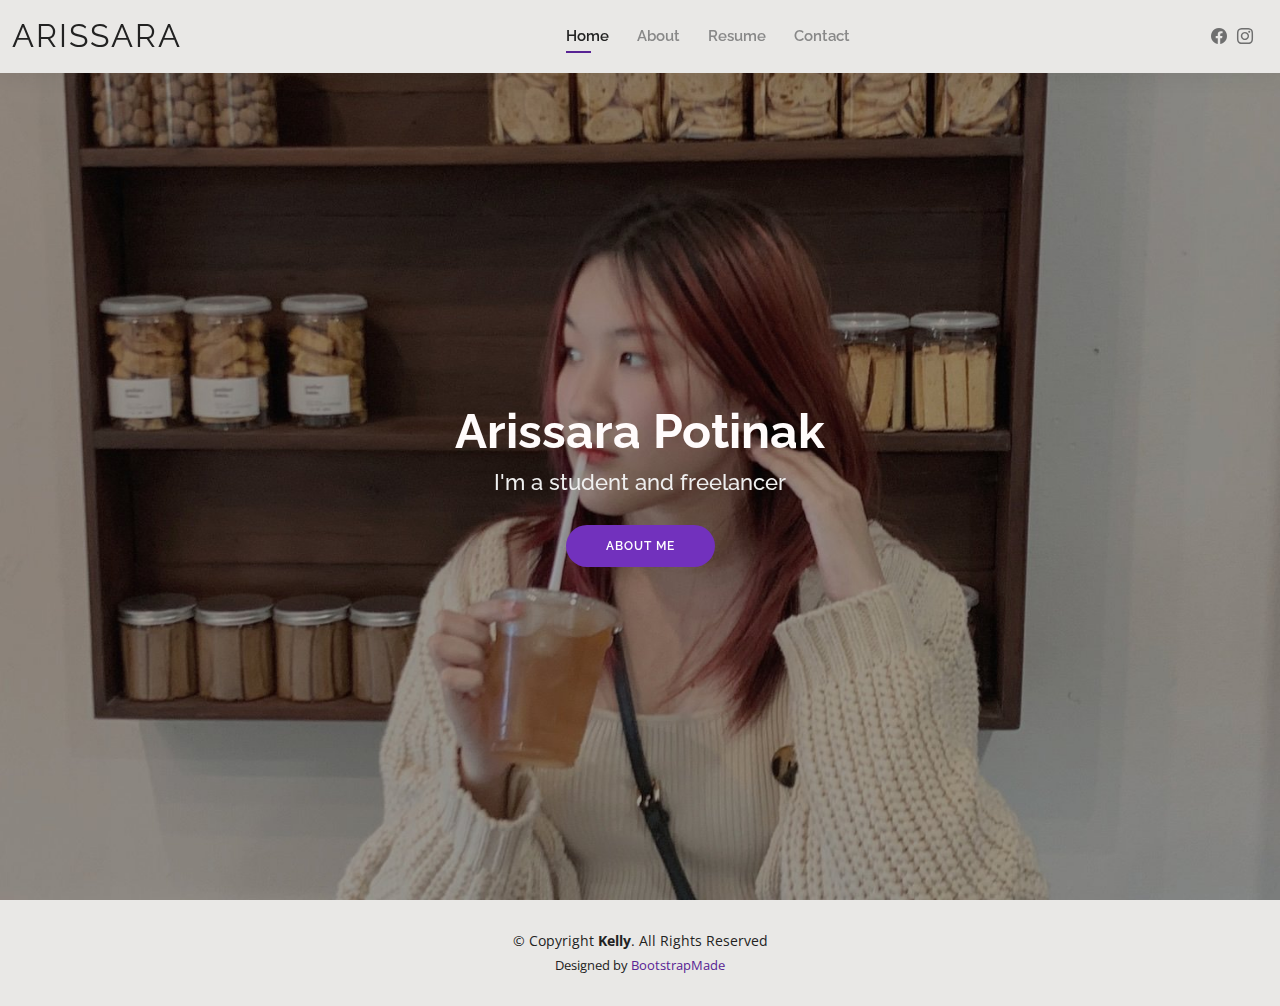
<file: index.html>
<!DOCTYPE html>
<html lang="en">
  <head>
    <meta http-equiv="content-type" content="text/html; charset=utf-8">
    <meta content="width=device-width, initial-scale=1.0" name="viewport">
    <title>Arissara Potinak Resume</title>
    <meta name="description" content="ประวัติส่วนตัวและเรซูเม่ของอริสรา โพธินาค(Arissara Potinak's resume and profile)">
  	<meta name="keywords" content=" Arissara Potinak, อริสรา โพธินาค, Resume, Profile">
    <!-- Favicons -->
    <link href="assets/img/favicon.png" rel="icon">
    <link href="assets/img/apple-touch-icon.png" rel="apple-touch-icon">
    <!-- Google Fonts -->
    <link href="https://fonts.googleapis.com/css?family=Open+Sans:300,300i,400,400i,600,600i,700,700i%7CRaleway:300,300i,400,400i,500,500i,600,600i,700,700i%7CPoppins:300,300i,400,400i,500,500i,600,600i,700,700i"

      rel="stylesheet">
    <!-- Vendor CSS Files -->
    <link href="assets/vendor/aos/aos.css" rel="stylesheet">
    <link href="assets/vendor/bootstrap/css/bootstrap.min.css" rel="stylesheet">
    <link href="assets/vendor/bootstrap-icons/bootstrap-icons.css" rel="stylesheet">
    <link href="assets/vendor/boxicons/css/boxicons.min.css" rel="stylesheet">
    <link href="assets/vendor/glightbox/css/glightbox.min.css" rel="stylesheet">
    <link href="assets/vendor/swiper/swiper-bundle.min.css" rel="stylesheet">
    <!-- Template Main CSS File -->
    <link href="assets/css/style.css" rel="stylesheet">
    <!-- =======================================================
  * Template Name: Kelly - v4.9.1  * Template URL: https://bootstrapmade.com/kelly-free-bootstrap-cv-resume-html-template/  * Author: BootstrapMade.com  * License: https://bootstrapmade.com/license/  ======================================================== -->
  </head>
  <body> <!-- ======= Header ======= -->
    <header id="header" class="fixed-top">
      <div class="container-fluid d-flex justify-content-between align-items-center">
        <h1 class="logo me-auto me-lg-0"><a href="index.html">Arissara</a></h1>
        <!-- Uncomment below if you prefer to use an image logo -->
        <!-- <a href="index.html" class="logo"><img src="assets/img/logo.png" alt="" class="img-fluid"></a>-->
        <nav id="navbar" class="navbar order-last order-lg-0">
          <ul>
            <li><a class="active" href="index.html">Home</a></li>
            <li><a href="about.html">About</a></li>
            <li><a href="resume.html">Resume</a></li>
            <li><a href="contact.html">Contact</a></li>
          </ul>
          <i class="bi bi-list mobile-nav-toggle"></i> </nav>
        <!-- .navbar -->
        <div class="header-social-links"> <a href="https://web.facebook.com/arisssj#"

            class="facebook"><i class="bi bi-facebook"></i></a> <a href="https://www.instagram.com/jxwyuu/"

            class="instagram"><i class="bi bi-instagram"></i></a> </div>
      </div>
    </header>
    <!-- End Header -->
    <!-- ======= Hero Section ======= -->
    <section id="hero" class="d-flex align-items-center">
      <div class="container d-flex flex-column align-items-center" data-aos="zoom-in"

        data-aos-delay="100">
        <h1>Arissara Potinak</h1>
        <h2>I'm a student and freelancer</h2>
        <a href="about.html" class="btn-about">About Me</a> </div>
    </section>
    <!-- End Hero -->
    <!-- ======= Footer ======= -->
    <footer id="footer">
      <div class="container">
        <div class="copyright"> © Copyright <strong><span>Kelly</span></strong>.
          All Rights Reserved </div>
        <div class="credits">
          <!-- All the links in the footer should remain intact. -->
          <!-- You can delete the links only if you purchased the pro version. -->
          <!-- Licensing information: https://bootstrapmade.com/license/ -->
          <!-- Purchase the pro version with working PHP/AJAX contact form: https://bootstrapmade.com/kelly-free-bootstrap-cv-resume-html-template/ -->
          Designed by <a href="https://bootstrapmade.com/">BootstrapMade</a> </div>
      </div>
    </footer>
    <!-- End  Footer -->
    <div id="preloader"></div>
    <!-- Vendor JS Files -->
    <script src="assets/vendor/purecounter/purecounter_vanilla.js"></script>
    <script src="assets/vendor/aos/aos.js"></script>
    <script src="assets/vendor/bootstrap/js/bootstrap.bundle.min.js"></script>
    <script src="assets/vendor/glightbox/js/glightbox.min.js"></script>
    <script src="assets/vendor/isotope-layout/isotope.pkgd.min.js"></script>
    <script src="assets/vendor/swiper/swiper-bundle.min.js"></script>
    <script src="assets/vendor/waypoints/noframework.waypoints.js"></script>
    <script src="assets/vendor/php-email-form/validate.js"></script>
    <!-- Template Main JS File -->
    <script src="assets/js/main.js"></script>
  </body>
</html>
</file>
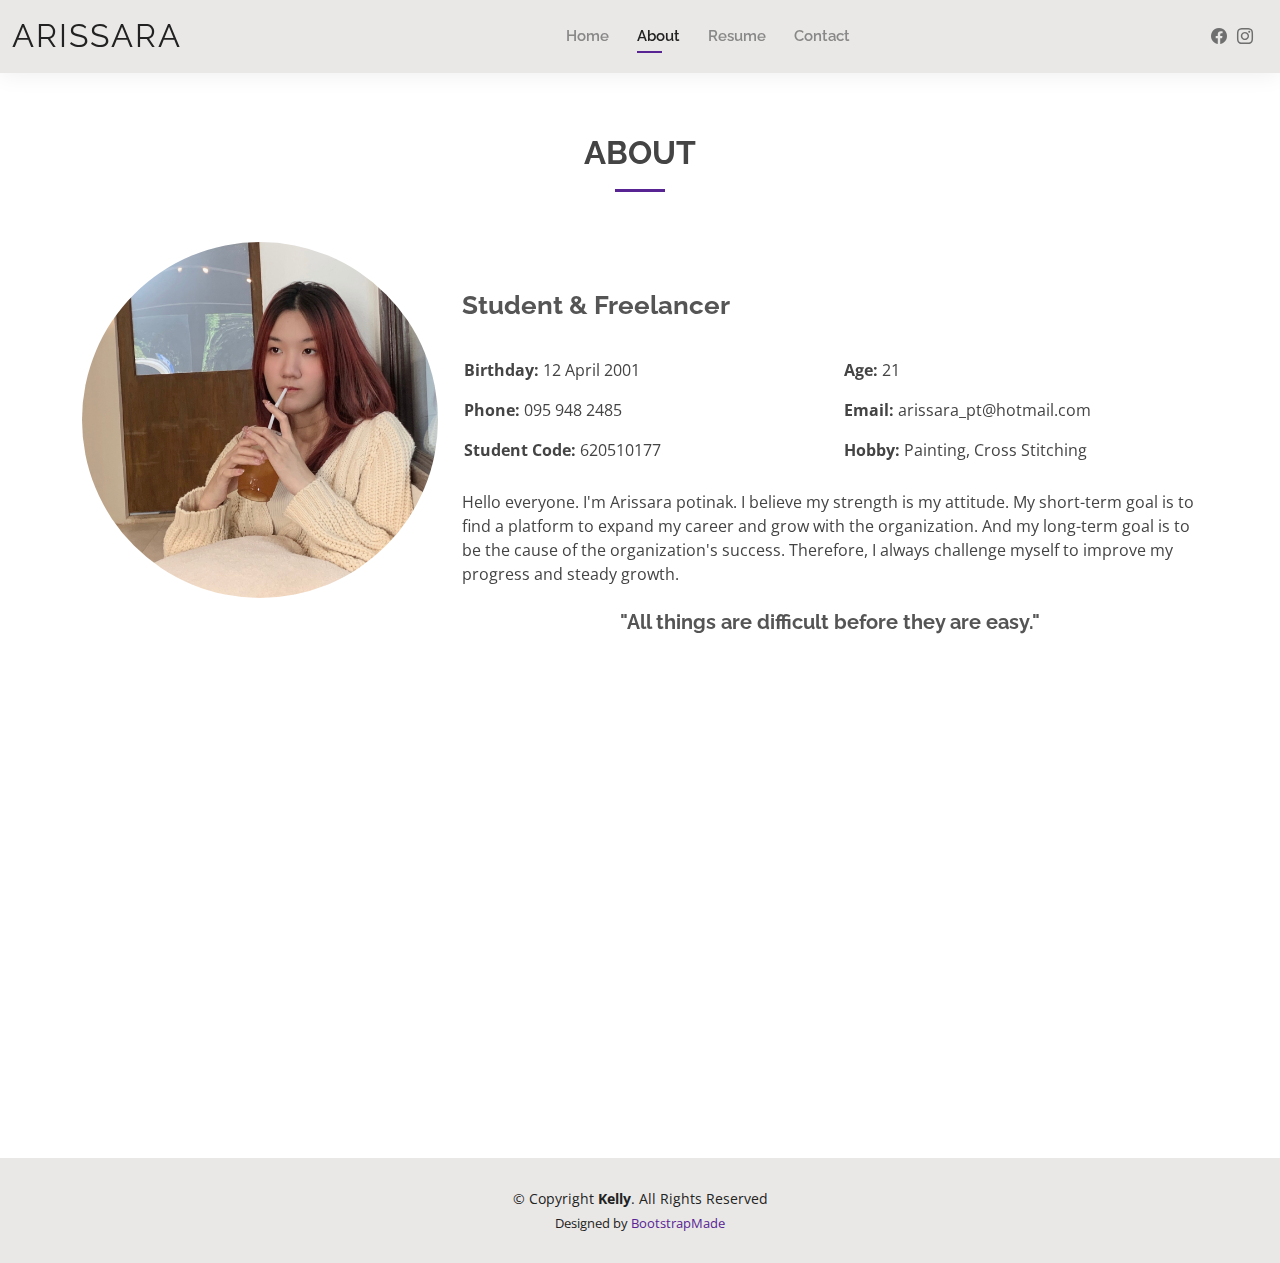
<file: about.html>
<!DOCTYPE html>
<html lang="en">
  <head>
    <meta http-equiv="content-type" content="text/html; charset=utf-8">
    <meta content="width=device-width, initial-scale=1.0" name="viewport">
    <title>About - Arissara Potinak Resume</title>
    <meta name="description" content="ประวัติส่วนตัวและเรซูเม่ของอริสรา โพธินาค(Arissara Potinak's resume and profile)">
  	<meta name="keywords" content=" Arissara Potinak, อริสรา โพธินาค, Resume, Profile">
    <!-- Favicons -->
    <link href="assets/img/favicon.png" rel="icon">
    <link href="assets/img/apple-touch-icon.png" rel="apple-touch-icon">
    <!-- Google Fonts -->
    <link href="https://fonts.googleapis.com/css?family=Open+Sans:300,300i,400,400i,600,600i,700,700i%7CRaleway:300,300i,400,400i,500,500i,600,600i,700,700i%7CPoppins:300,300i,400,400i,500,500i,600,600i,700,700i"

      rel="stylesheet">
    <!-- Vendor CSS Files -->
    <link href="assets/vendor/aos/aos.css" rel="stylesheet">
    <link href="assets/vendor/bootstrap/css/bootstrap.min.css" rel="stylesheet">
    <link href="assets/vendor/bootstrap-icons/bootstrap-icons.css" rel="stylesheet">
    <link href="assets/vendor/boxicons/css/boxicons.min.css" rel="stylesheet">
    <link href="assets/vendor/glightbox/css/glightbox.min.css" rel="stylesheet">
    <link href="assets/vendor/swiper/swiper-bundle.min.css" rel="stylesheet">
    <!-- Template Main CSS File -->
    <link href="assets/css/style.css" rel="stylesheet">
    <!-- =======================================================
  * Template Name: Kelly - v4.9.1  * Template URL: https://bootstrapmade.com/kelly-free-bootstrap-cv-resume-html-template/  * Author: BootstrapMade.com  * License: https://bootstrapmade.com/license/  ======================================================== -->
  </head>
  <body> <!-- ======= Header ======= -->
    <header id="header" class="fixed-top">
      <div class="container-fluid d-flex justify-content-between align-items-center">
        <h1 class="logo me-auto me-lg-0"><a href="index.html">Arissara</a></h1>
        <!-- Uncomment below if you prefer to use an image logo -->
        <!-- <a href="index.html" class="logo"><img src="assets/img/logo.png" alt="" class="img-fluid"></a>-->
        <nav id="navbar" class="navbar order-last order-lg-0">
          <ul>
            <li><a href="index.html">Home</a></li>
            <li><a class="active" href="about.html">About</a></li>
            <li><a href="resume.html">Resume</a></li>
            <li><a href="contact.html">Contact</a></li>
          </ul>
          <i class="bi bi-list mobile-nav-toggle"></i> </nav>
        <!-- .navbar -->
        <div class="header-social-links"> <a href="https://web.facebook.com/arisssj#"

            class="facebook"><i class="bi bi-facebook"></i></a> <a href="https://www.instagram.com/jxwyuu/"

            class="instagram"><i class="bi bi-instagram"></i></a> </div>
      </div>
    </header>
    <!-- End Header -->
    <main id="main">
      <!-- ======= About Section ======= -->
      <section id="about" class="about">
        <div class="container" data-aos="fade-up">
          <div class="section-title"> <br>
            <h2>About</h2>
          </div>
          <div class="row">
            <div class="col-lg-4"> <img src="assets/img/about.jpg" class="img-fluid  rounded-pill"

                alt="Arissara Potinak's portrait"> </div>
            <div class="col-lg-8 pt-4 pt-lg-0 content"> <br>
              <br>
              <h3>Student &amp; Freelancer</h3>
              <br>
              <div class="row">
                <div class="col-lg-6">
                  <ul>
                    <li><i class="bi bi-rounded-right"></i> <strong>Birthday:</strong>
                      12 April 2001</li>
                    <li><i class="bi bi-rounded-right"></i> <strong>Phone:</strong>
                      095 948 2485</li>
                    <li><i class="bi bi-rounded-right"></i> <strong>Student
                        Code:</strong> 620510177</li>
                  </ul>
                </div>
                <div class="col-lg-6">
                  <ul>
                    <li><i class="bi bi-rounded-right"></i> <strong>Age:</strong>
                      21</li>
                    <li><i class="bi bi-rounded-right"></i> <strong>Email:</strong>
                      arissara_pt@hotmail.com</li>
                    <li><i class="bi bi-rounded-right"></i> <strong>Hobby:</strong>
                      Painting, Cross Stitching</li>
                  </ul>
                </div>
              </div>
              <div class="row">
                <p> Hello everyone. I'm Arissara potinak. I believe my strength
                  is my attitude. My short-term goal is to find a platform to
                  expand my career and grow with the organization. And my
                  long-term goal is to be the cause of the organization's
                  success. Therefore, I always challenge myself to improve my
                  progress and steady growth. </p>
              </div>
              <br>
              <h5> "All things are difficult before they are easy." </h5>
              <br>
              <br>
            </div>
          </div>
        </div>
      </section>
      <!-- End About Section -->
      <!-- ======= Skills Section ======= -->
      <section id="skills" class="skills">
        <div class="container" data-aos="fade-up">
          <div class="section-title">
            <h2>Skills</h2>
          </div>
          <div class="row skills-content">
            <div class="col-lg-6">
              <div class="progress"> <span class="skill">HTML <i class="val">40%</i></span>
                <div class="progress-bar-wrap">
                  <div class="progress-bar" role="progressbar" aria-valuenow="40"

                    aria-valuemin="0" aria-valuemax="100"></div>
                </div>
              </div>
              <div class="progress"> <span class="skill">CSS <i class="val">40%</i></span>
                <div class="progress-bar-wrap">
                  <div class="progress-bar" role="progressbar" aria-valuenow="40"

                    aria-valuemin="0" aria-valuemax="100"></div>
                </div>
              </div>
              <div class="progress"> <span class="skill">Photoshop <i class="val">60%</i></span>
                <div class="progress-bar-wrap">
                  <div class="progress-bar" role="progressbar" aria-valuenow="60"

                    aria-valuemin="0" aria-valuemax="100"></div>
                </div>
              </div>
            </div>
            <div class="col-lg-6">
              <div class="progress"> <span class="skill">Microsoft Word <i class="val">90%</i></span>
                <div class="progress-bar-wrap">
                  <div class="progress-bar" role="progressbar" aria-valuenow="90"

                    aria-valuemin="0" aria-valuemax="100"></div>
                </div>
              </div>
              <div class="progress"> <span class="skill">Microsoft Excel <i class="val">60%</i></span>
                <div class="progress-bar-wrap">
                  <div class="progress-bar" role="progressbar" aria-valuenow="60"

                    aria-valuemin="0" aria-valuemax="100"></div>
                </div>
              </div>
              <div class="progress"> <span class="skill">Canva <i class="val">80%</i></span>
                <div class="progress-bar-wrap">
                  <div class="progress-bar" role="progressbar" aria-valuenow="80"

                    aria-valuemin="0" aria-valuemax="100"></div>
                </div>
              </div>
            </div>
          </div>
        </div>
      </section>
      <!-- End Skills Section --> </main>
    <!-- End #main -->
    <!-- ======= Footer ======= -->
    <footer id="footer">
      <div class="container">
        <div class="copyright"> © Copyright <strong><span>Kelly</span></strong>.
          All Rights Reserved </div>
        <div class="credits">
          <!-- All the links in the footer should remain intact. -->
          <!-- You can delete the links only if you purchased the pro version. -->
          <!-- Licensing information: https://bootstrapmade.com/license/ -->
          <!-- Purchase the pro version with working PHP/AJAX contact form: https://bootstrapmade.com/kelly-free-bootstrap-cv-resume-html-template/ -->
          Designed by <a href="https://bootstrapmade.com/">BootstrapMade</a> </div>
      </div>
    </footer>
    <!-- End  Footer -->
    <div id="preloader"></div>
    <!-- Vendor JS Files -->
    <script src="assets/vendor/purecounter/purecounter_vanilla.js"></script>
    <script src="assets/vendor/aos/aos.js"></script>
    <script src="assets/vendor/bootstrap/js/bootstrap.bundle.min.js"></script>
    <script src="assets/vendor/glightbox/js/glightbox.min.js"></script>
    <script src="assets/vendor/isotope-layout/isotope.pkgd.min.js"></script>
    <script src="assets/vendor/swiper/swiper-bundle.min.js"></script>
    <script src="assets/vendor/waypoints/noframework.waypoints.js"></script>
    <script src="assets/vendor/php-email-form/validate.js"></script>
    <!-- Template Main JS File -->
    <script src="assets/js/main.js"></script>
  </body>
</html>
</file>
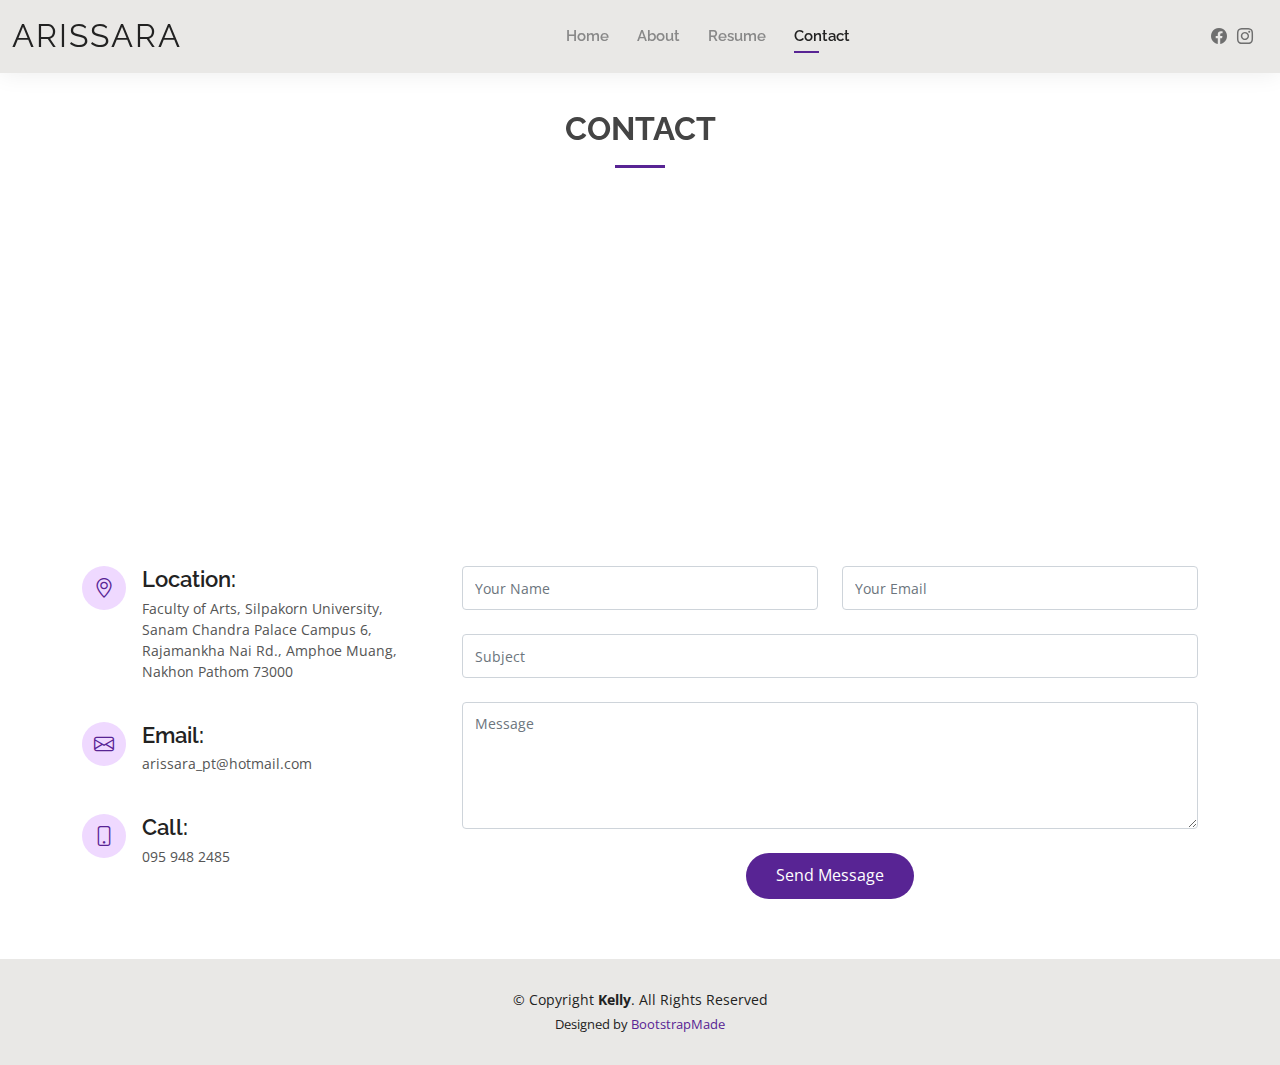
<file: contact.html>
<!DOCTYPE html>
<html lang="en">
  <head>
    <meta http-equiv="content-type" content="text/html; charset=utf-8">
    <meta content="width=device-width, initial-scale=1.0" name="viewport">
    <title>Contact - Arissara Potinak Resume</title>
    <meta name="description" content="ประวัติส่วนตัวและเรซูเม่ของอริสรา โพธินาค(Arissara Potinak's resume and profile)">
  	<meta name="keywords" content=" Arissara Potinak, อริสรา โพธินาค, Resume, Profile">
    <!-- Favicons -->
    <link href="assets/img/favicon.png" rel="icon">
    <link href="assets/img/apple-touch-icon.png" rel="apple-touch-icon">
    <!-- Google Fonts -->
    <link href="https://fonts.googleapis.com/css?family=Open+Sans:300,300i,400,400i,600,600i,700,700i%7CRaleway:300,300i,400,400i,500,500i,600,600i,700,700i%7CPoppins:300,300i,400,400i,500,500i,600,600i,700,700i"

      rel="stylesheet">
    <!-- Vendor CSS Files -->
    <link href="assets/vendor/aos/aos.css" rel="stylesheet">
    <link href="assets/vendor/bootstrap/css/bootstrap.min.css" rel="stylesheet">
    <link href="assets/vendor/bootstrap-icons/bootstrap-icons.css" rel="stylesheet">
    <link href="assets/vendor/boxicons/css/boxicons.min.css" rel="stylesheet">
    <link href="assets/vendor/glightbox/css/glightbox.min.css" rel="stylesheet">
    <link href="assets/vendor/swiper/swiper-bundle.min.css" rel="stylesheet">
    <!-- Template Main CSS File -->
    <link href="assets/css/style.css" rel="stylesheet">
    <!-- =======================================================
  * Template Name: Kelly - v4.9.1  * Template URL: https://bootstrapmade.com/kelly-free-bootstrap-cv-resume-html-template/  * Author: BootstrapMade.com  * License: https://bootstrapmade.com/license/  ======================================================== -->
  </head>
  <body> <!-- ======= Header ======= -->
    <header id="header" class="fixed-top">
      <div class="container-fluid d-flex justify-content-between align-items-center">
        <h1 class="logo me-auto me-lg-0"><a href="index.html">Arissara</a></h1>
        <!-- Uncomment below if you prefer to use an image logo -->
        <!-- <a href="index.html" class="logo"><img src="assets/img/logo.png" alt="" class="img-fluid"></a>-->
        <nav id="navbar" class="navbar order-last order-lg-0">
          <ul>
            <li><a href="index.html">Home</a></li>
            <li><a href="about.html">About</a></li>
            <li><a href="resume.html">Resume</a></li>
            <li><a class="active" href="contact.html">Contact</a></li>
          </ul>
          <i class="bi bi-list mobile-nav-toggle"></i> </nav>
        <!-- .navbar -->
        <div class="header-social-links"> <a href="https://web.facebook.com/arisssj#"

            class="facebook"><i class="bi bi-facebook"></i></a> <a href="https://www.instagram.com/jxwyuu/"

            class="instagram"><i class="bi bi-instagram"></i></a> </div>
      </div>
    </header>
    <!-- End Header -->
    <main id="main">
      <!-- ======= Contact Section ======= -->
      <section id="contact" class="contact">
        <div class="container" data-aos="fade-up">
          <div class="section-title">
            <h2>Contact</h2>
            <br>
          </div>
          <div> <iframe style="border:0; width: 100%; height: 270px;" src="https://maps.google.com/maps?width=600&amp;height=400&amp;hl=en&amp;q=%E0%B8%84%E0%B8%93%E0%B8%B0%E0%B8%AD%E0%B8%B1%E0%B8%81%E0%B8%A9%E0%B8%A3%E0%B8%A8%E0%B8%B2%E0%B8%AA%E0%B8%95%E0%B8%A3%E0%B9%8C+%E0%B8%A8%E0%B8%B4%E0%B8%A5%E0%B8%9B%E0%B8%B2%E0%B8%81%E0%B8%A3&amp;t=&amp;z=14&amp;ie=UTF8&amp;iwloc=B&amp;output=embed"

              allowfullscreen="" frameborder="0"></iframe> </div>
          <div class="row mt-5">
            <div class="col-lg-4">
              <div class="info">
                <div class="address"> <i class="bi bi-geo-alt"></i>
                  <h4>Location:</h4>
                  <p>Faculty of Arts, Silpakorn University, <br>
                    Sanam Chandra Palace Campus 6, <br>
                    Rajamankha Nai Rd., Amphoe Muang, <br>
                    Nakhon Pathom 73000</p>
                </div>
                <div class="email"> <i class="bi bi-envelope"></i>
                  <h4>Email:</h4>
                  <p>arissara_pt@hotmail.com</p>
                </div>
                <div class="phone"> <i class="bi bi-phone"></i>
                  <h4>Call:</h4>
                  <p>095 948 2485</p>
                </div>
              </div>
            </div>
            <div class="col-lg-8 mt-5 mt-lg-0">
              <form action="forms/contact.php" method="post" role="form" class="php-email-form">
                <div class="row">
                  <div class="col-md-6 form-group"> <input name="name" class="form-control"

                      id="name" placeholder="Your Name" required="" type="text">
                  </div>
                  <div class="col-md-6 form-group mt-3 mt-md-0"> <input class="form-control"

                      name="email" id="email" placeholder="Your Email" required=""

                      type="email"> </div>
                </div>
                <div class="form-group mt-3"> <input class="form-control" name="subject"

                    id="subject" placeholder="Subject" required="" type="text">
                </div>
                <div class="form-group mt-3"> <textarea class="form-control" name="message"

rows="5" placeholder="Message" required=""></textarea> </div>
                <div class="my-3">
                  <div class="loading">Loading</div>
                  <div class="error-message"></div>
                  <div class="sent-message">Your message has been sent. Thank
                    you!</div>
                </div>
                <div class="text-center"><button type="submit">Send Message</button></div>
              </form>
            </div>
          </div>
        </div>
      </section>
      <!-- End Contact Section --> </main>
    <!-- End #main -->
    <!-- ======= Footer ======= -->
    <footer id="footer">
      <div class="container">
        <div class="copyright"> © Copyright <strong><span>Kelly</span></strong>.
          All Rights Reserved </div>
        <div class="credits">
          <!-- All the links in the footer should remain intact. -->
          <!-- You can delete the links only if you purchased the pro version. -->
          <!-- Licensing information: https://bootstrapmade.com/license/ -->
          <!-- Purchase the pro version with working PHP/AJAX contact form: https://bootstrapmade.com/kelly-free-bootstrap-cv-resume-html-template/ -->
          Designed by <a href="https://bootstrapmade.com/">BootstrapMade</a> </div>
      </div>
    </footer>
    <!-- End  Footer -->
    <div id="preloader"></div>
    <!-- Vendor JS Files -->
    <script src="assets/vendor/purecounter/purecounter_vanilla.js"></script>
    <script src="assets/vendor/aos/aos.js"></script>
    <script src="assets/vendor/bootstrap/js/bootstrap.bundle.min.js"></script>
    <script src="assets/vendor/glightbox/js/glightbox.min.js"></script>
    <script src="assets/vendor/isotope-layout/isotope.pkgd.min.js"></script>
    <script src="assets/vendor/swiper/swiper-bundle.min.js"></script>
    <script src="assets/vendor/waypoints/noframework.waypoints.js"></script>
    <script src="assets/vendor/php-email-form/validate.js"></script>
    <!-- Template Main JS File -->
    <script src="assets/js/main.js"></script>
  </body>
</html>
</file>
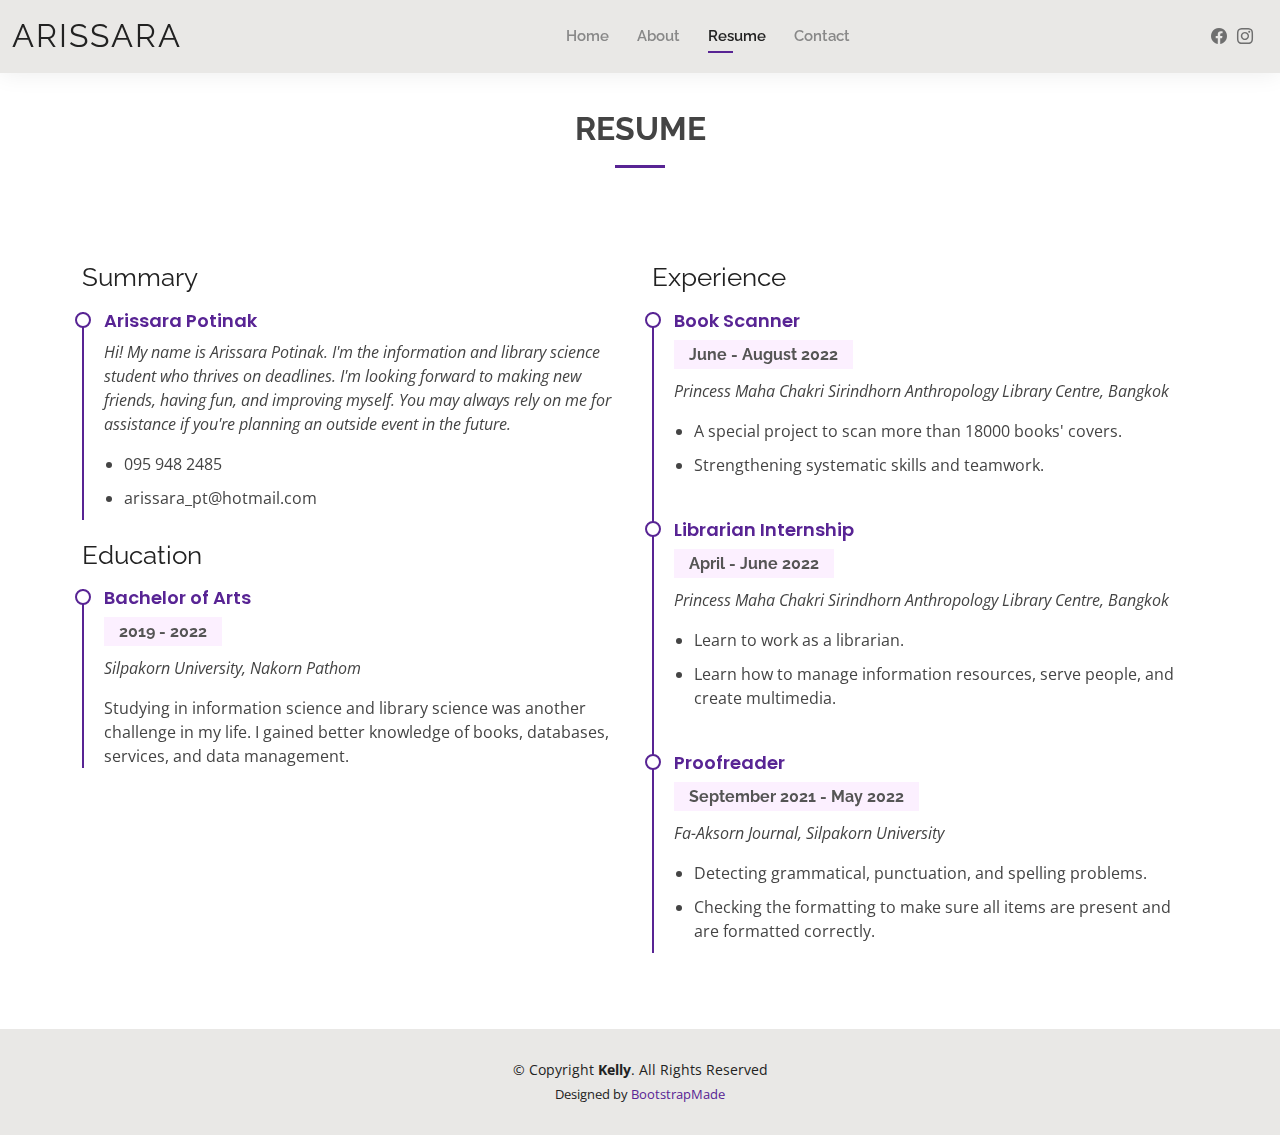
<file: resume.html>
<!DOCTYPE html>
<html lang="en">
  <head>
    <meta http-equiv="content-type" content="text/html; charset=utf-8">
    <meta content="width=device-width, initial-scale=1.0" name="viewport">
    <title>Resume - Arissara Potinak Resume</title>
    <meta name="description" content="ประวัติส่วนตัวและเรซูเม่ของอริสรา โพธินาค(Arissara Potinak's resume and profile)">
  	<meta name="keywords" content=" Arissara Potinak, อริสรา โพธินาค, Resume, Profile">
    <!-- Favicons -->
    <link href="assets/img/favicon.png" rel="icon">
    <link href="assets/img/apple-touch-icon.png" rel="apple-touch-icon">
    <!-- Google Fonts -->
    <link href="https://fonts.googleapis.com/css?family=Open+Sans:300,300i,400,400i,600,600i,700,700i%7CRaleway:300,300i,400,400i,500,500i,600,600i,700,700i%7CPoppins:300,300i,400,400i,500,500i,600,600i,700,700i"

      rel="stylesheet">
    <!-- Vendor CSS Files -->
    <link href="assets/vendor/aos/aos.css" rel="stylesheet">
    <link href="assets/vendor/bootstrap/css/bootstrap.min.css" rel="stylesheet">
    <link href="assets/vendor/bootstrap-icons/bootstrap-icons.css" rel="stylesheet">
    <link href="assets/vendor/boxicons/css/boxicons.min.css" rel="stylesheet">
    <link href="assets/vendor/glightbox/css/glightbox.min.css" rel="stylesheet">
    <link href="assets/vendor/swiper/swiper-bundle.min.css" rel="stylesheet">
    <!-- Template Main CSS File -->
    <link href="assets/css/style.css" rel="stylesheet">
    <!-- =======================================================
  * Template Name: Kelly - v4.9.1  * Template URL: https://bootstrapmade.com/kelly-free-bootstrap-cv-resume-html-template/  * Author: BootstrapMade.com  * License: https://bootstrapmade.com/license/  ======================================================== -->
  </head>
  <body> <!-- ======= Header ======= -->
    <header id="header" class="fixed-top">
      <div class="container-fluid d-flex justify-content-between align-items-center">
        <h1 class="logo me-auto me-lg-0"><a href="index.html">Arissara</a></h1>
        <!-- Uncomment below if you prefer to use an image logo -->
        <!-- <a href="index.html" class="logo"><img src="assets/img/logo.png" alt="" class="img-fluid"></a>-->
        <nav id="navbar" class="navbar order-last order-lg-0">
          <ul>
            <li><a href="index.html">Home</a></li>
            <li><a href="about.html">About</a></li>
            <li><a class="active" href="resume.html">Resume</a></li>
            <li><a href="contact.html">Contact</a></li>
          </ul>
          <i class="bi bi-list mobile-nav-toggle"></i> </nav>
        <!-- .navbar -->
        <div class="header-social-links"> <a href="https://web.facebook.com/arisssj#"

            class="facebook"><i class="bi bi-facebook"></i></a> <a href="https://www.instagram.com/jxwyuu/"

            class="instagram"><i class="bi bi-instagram"></i></a> </div>
      </div>
    </header>
    <!-- End Header -->
    <main id="main">
      <!-- ======= Resume Section ======= -->
      <section id="resume" class="resume">
        <div class="container" data-aos="fade-up">
          <div class="section-title">
            <h2>Resume</h2>
            <br>
          </div>
          <div class="row">
            <div class="col-lg-6">
              <h3 class="resume-title">Summary</h3>
              <div class="resume-item pb-0">
                <h4>Arissara Potinak</h4>
                <p><em>Hi! My name is Arissara Potinak. I'm the information and
                    library science student who thrives on deadlines. I'm
                    looking forward to making new friends, having fun, and
                    improving myself. You may always rely on me for assistance
                    if you're planning an outside event in the future. </em></p>
                <p> </p>
                <ul>
                  <li>095 948 2485</li>
                  <li>arissara_pt@hotmail.com</li>
                </ul>
                <p></p>
              </div>
              <h3 class="resume-title">Education</h3>
              <div class="resume-item">
                <h4>Bachelor of Arts</h4>
                <h5>2019 - 2022</h5>
                <p><em>Silpakorn University, Nakorn Pathom</em></p>
                <p>Studying in information science and library science was
                  another challenge in my life. I gained better knowledge of
                  books, databases, services, and data management.</p>
              </div>
            </div>
            <div class="col-lg-6">
              <h3 class="resume-title">Experience</h3>
              <div class="resume-item">
                <h4>Book Scanner</h4>
                <h5>June - August 2022</h5>
                <p><em>Princess Maha Chakri Sirindhorn Anthropology Library
                    Centre, Bangkok </em></p>
                <p> </p>
                <ul>
                  <li>A special project to scan more than 18000 books' covers.</li>
                  <li>Strengthening systematic skills and teamwork.</li>
                </ul>
                <p></p>
              </div>
              <div class="resume-item">
                <h4>Librarian Internship</h4>
                <h5>April - June 2022</h5>
                <p><em>Princess Maha Chakri Sirindhorn Anthropology Library
                    Centre, Bangkok </em></p>
                <p> </p>
                <ul>
                  <li>Learn to work as a librarian.</li>
                  <li>Learn how to manage information resources, serve people,
                    and create multimedia.</li>
                </ul>
                <p></p>
              </div>
              <div class="resume-item">
                <h4>Proofreader</h4>
                <h5>September 2021 - May 2022</h5>
                <p><em>Fa-Aksorn Journal, Silpakorn University</em></p>
                <p> </p>
                <ul>
                  <li>Detecting grammatical, punctuation, and spelling problems.</li>
                  <li>Checking the formatting to make sure all items are present
                    and are formatted correctly.</li>
                </ul>
                <p></p>
              </div>
            </div>
          </div>
        </div>
      </section>
      <!-- End Resume Section --> </main>
    <!-- End #main -->
    <!-- ======= Footer ======= -->
    <footer id="footer">
      <div class="container">
        <div class="copyright"> © Copyright <strong><span>Kelly</span></strong>.
          All Rights Reserved </div>
        <div class="credits">
          <!-- All the links in the footer should remain intact. -->
          <!-- You can delete the links only if you purchased the pro version. -->
          <!-- Licensing information: https://bootstrapmade.com/license/ -->
          <!-- Purchase the pro version with working PHP/AJAX contact form: https://bootstrapmade.com/kelly-free-bootstrap-cv-resume-html-template/ -->
          Designed by <a href="https://bootstrapmade.com/">BootstrapMade</a> </div>
      </div>
    </footer>
    <!-- End  Footer -->
    <div id="preloader"></div>
    <!-- Vendor JS Files -->
    <script src="assets/vendor/purecounter/purecounter_vanilla.js"></script>
    <script src="assets/vendor/aos/aos.js"></script>
    <script src="assets/vendor/bootstrap/js/bootstrap.bundle.min.js"></script>
    <script src="assets/vendor/glightbox/js/glightbox.min.js"></script>
    <script src="assets/vendor/isotope-layout/isotope.pkgd.min.js"></script>
    <script src="assets/vendor/swiper/swiper-bundle.min.js"></script>
    <script src="assets/vendor/waypoints/noframework.waypoints.js"></script>
    <script src="assets/vendor/php-email-form/validate.js"></script>
    <!-- Template Main JS File -->
    <script src="assets/js/main.js"></script>
  </body>
</html>
</file>
<file: assets/css/style.css>
/**
* Template Name: Kelly - v4.9.1
* Template URL: https://bootstrapmade.com/kelly-free-bootstrap-cv-resume-html-template/
* Author: BootstrapMade.com
* License: https://bootstrapmade.com/license/
*/

/*--------------------------------------------------------------
# General
--------------------------------------------------------------*/
body {
  font-family: "Open Sans", sans-serif;
  color: #444444;
}

a {
  color: #34b7a7;
  text-decoration: none;
}

a:hover {
  color: #51cdbe;
  text-decoration: none;
}

h1,
h2,
h3,
h4,
h5,
h6 {
  font-family: "Raleway", sans-serif;
}

#main {
  margin-top: 50px;
}

@media (max-width: 992px) {
  #main {
    margin-top: 30px;
  }
}

/*--------------------------------------------------------------
# Preloader
--------------------------------------------------------------*/
#preloader {
  position: fixed;
  top: 0;
  left: 0;
  right: 0;
  bottom: 0;
  z-index: 9999;
  overflow: hidden;
  background: #fff;
}

#preloader:before {
  content: "";
  position: fixed;
  top: calc(50% - 30px);
  left: calc(50% - 30px);
  border: 6px solid #34b7a7;
  border-top-color: #dcf5f2;
  border-radius: 50%;
  width: 60px;
  height: 60px;
  -webkit-animation: animate-preloader 1s linear infinite;
  animation: animate-preloader 1s linear infinite;
}

@-webkit-keyframes animate-preloader {
  0% {
    transform: rotate(0deg);
  }

  100% {
    transform: rotate(360deg);
  }
}

@keyframes animate-preloader {
  0% {
    transform: rotate(0deg);
  }

  100% {
    transform: rotate(360deg);
  }
}

/*--------------------------------------------------------------
# Back to top button
--------------------------------------------------------------*/
.back-to-top {
  position: fixed;
  visibility: hidden;
  opacity: 0;
  right: 15px;
  bottom: 15px;
  z-index: 996;
  background: #34b7a7;
  width: 40px;
  height: 40px;
  border-radius: 50px;
  transition: all 0.4s;
}

.back-to-top i {
  font-size: 24px;
  color: #fff;
  line-height: 0;
}

.back-to-top:hover {
  background: #49cbbb;
  color: #fff;
}

.back-to-top.active {
  visibility: visible;
  opacity: 1;
}

/*--------------------------------------------------------------
# Header
--------------------------------------------------------------*/
#header {
  background: #e9e8e6;
  box-shadow: 0px 0px 25px 0 rgba(0, 0, 0, 0.08);
  z-index: 997;
  padding: 15px 0;
}

#header .logo {
  font-size: 32px;
  margin: 0;
  padding: 0;
  line-height: 1;
  font-weight: 400;
  letter-spacing: 2px;
  text-transform: uppercase;
}

#header .logo a {
  color: #222222;
}

#header .logo img {
  max-height: 40px;
}

@media (max-width: 992px) {
  #header .logo {
    font-size: 28px;
  }
}

/*--------------------------------------------------------------
# Header Social Links
--------------------------------------------------------------*/
.header-social-links {
  padding-right: 15px;
}

.header-social-links a {
  color: #6f6f6f;
  padding-left: 6px;
  display: inline-block;
  line-height: 0px;
  transition: 0.3s;
  font-size: 16px;
}

.header-social-links a:hover {
  color: #34b7a7;
}

/*--------------------------------------------------------------
# Navigation Menu
--------------------------------------------------------------*/
/**
* Desktop Navigation 
*/
.navbar {
  padding: 0;
}

.navbar ul {
  margin: 0;
  padding: 0;
  display: flex;
  list-style: none;
  align-items: center;
}

.navbar li {
  position: relative;
  padding: 10px 0 10px 28px;
}

.navbar a,
.navbar a:focus {
  display: flex;
  align-items: center;
  justify-content: space-between;
  font-family: "Raleway", sans-serif;
  font-size: 15px;
  font-weight: 600;
  color: #888888;
  white-space: nowrap;
  transition: 0.3s;
  position: relative;
}

.navbar a i,
.navbar a:focus i {
  font-size: 12px;
  line-height: 0;
  margin-left: 5px;
}

.navbar>ul>li>a:before {
  content: "";
  position: absolute;
  width: 0;
  height: 2px;
  bottom: -5px;
  left: 0;
  background-color: #582494;
  visibility: hidden;
  width: 0px;
  transition: all 0.3s ease-in-out 0s;
}

.navbar a:hover:before,
.navbar li:hover>a:before,
.navbar .active:before {
  visibility: visible;
  width: 25px;
}

.navbar a:hover,
.navbar .active,
.navbar .active:focus,
.navbar li:hover>a {
  color: #222222;
}

.navbar .dropdown ul {
  display: block;
  position: absolute;
  left: 14px;
  top: calc(100% + 30px);
  margin: 0;
  padding: 10px 0;
  z-index: 99;
  opacity: 0;
  visibility: hidden;
  background: #fff;
  box-shadow: 0px 0px 30px rgba(127, 137, 161, 0.25);
  transition: 0.3s;
  border-radius: 4px;
}

.navbar .dropdown ul li {
  min-width: 200px;
  padding: 0;
}

.navbar .dropdown ul a {
  padding: 10px 20px;
  font-size: 15px;
  text-transform: none;
  font-weight: 600;
}

.navbar .dropdown ul a i {
  font-size: 12px;
}

.navbar .dropdown ul a:hover,
.navbar .dropdown ul .active:hover,
.navbar .dropdown ul li:hover>a {
  color: #34b7a7;
}

.navbar .dropdown:hover>ul {
  opacity: 1;
  top: 100%;
  visibility: visible;
}

.navbar .dropdown .dropdown ul {
  top: 0;
  left: calc(100% - 30px);
  visibility: hidden;
}

.navbar .dropdown .dropdown:hover>ul {
  opacity: 1;
  top: 0;
  left: 100%;
  visibility: visible;
}

@media (max-width: 1366px) {
  .navbar .dropdown .dropdown ul {
    left: -90%;
  }

  .navbar .dropdown .dropdown:hover>ul {
    left: -100%;
  }
}

/**
* Mobile Navigation 
*/
.mobile-nav-toggle {
  color: #222222;
  font-size: 28px;
  cursor: pointer;
  display: none;
  line-height: 0;
  transition: 0.5s;
}

.mobile-nav-toggle.bi-x {
  color: #fff;
}

@media (max-width: 991px) {
  .mobile-nav-toggle {
    display: block;
  }

  .navbar ul {
    display: none;
  }
}

.navbar-mobile {
  position: fixed;
  overflow: hidden;
  top: 0;
  right: 0;
  left: 0;
  bottom: 0;
  background: rgba(9, 9, 9, 0.9);
  transition: 0.3s;
  z-index: 999;
}

.navbar-mobile .mobile-nav-toggle {
  position: absolute;
  top: 15px;
  right: 15px;
}

.navbar-mobile ul {
  display: block;
  position: absolute;
  top: 55px;
  right: 15px;
  bottom: 15px;
  left: 15px;
  padding: 10px 0;
  border-radius: 10px;
  background-color: #fff;
  overflow-y: auto;
  transition: 0.3s;
}

.navbar-mobile a,
.navbar-mobile a:focus {
  font-size: 15px;
  padding-right: 15px;
  color: #222222;
}

.navbar-mobile a:hover,
.navbar-mobile .active,
.navbar-mobile li:hover>a {
  color: #34b7a7;
}

.navbar-mobile .getstarted,
.navbar-mobile .getstarted:focus {
  margin: 15px;
}

.navbar-mobile .dropdown ul {
  position: static;
  display: none;
  margin: 10px 20px;
  padding: 10px 0;
  z-index: 99;
  opacity: 1;
  visibility: visible;
  background: #fff;
  box-shadow: 0px 0px 30px rgba(127, 137, 161, 0.25);
}

.navbar-mobile .dropdown ul li {
  min-width: 200px;
}

.navbar-mobile .dropdown ul a {
  padding: 10px 20px;
}

.navbar-mobile .dropdown ul a i {
  font-size: 12px;
}

.navbar-mobile .dropdown ul a:hover,
.navbar-mobile .dropdown ul .active:hover,
.navbar-mobile .dropdown ul li:hover>a {
  color: #34b7a7;
}

.navbar-mobile .dropdown>.dropdown-active {
  display: block;
}

/*--------------------------------------------------------------
# Hero Section
--------------------------------------------------------------*/
#hero {
  width: 100%;
  height: 100vh;
  background: url("../img/hero-bg.jpg") top right;
  background-size: cover;
}

#hero .container {
  padding-top: 70px;
  position: relative;
}

@media (max-width: 992px) {
  #hero .container {
    padding-top: 58px;
  }
}

#hero h1 {
  margin: 0;
  font-size: 48px;
  font-weight: 700;
  line-height: 56px;
  color: #FFFBFB;
}

#hero h2 {
  color: #EFEFEF;
  margin: 10px 0 0 0;
  font-size: 22px;
}

#hero .btn-about {
  font-family: "Raleway", sans-serif;
  text-transform: uppercase;
  font-weight: 600;
  font-size: 12px;
  letter-spacing: 1px;
  display: inline-block;
  padding: 12px 40px;
  border-radius: 50px;
  transition: 0.5s;
  margin-top: 30px;
  color: #fff;
  background: #7231BD;
}

#hero .btn-about:hover {
  background: #3dc8b7;
}

@media (min-width: 1024px) {
  #hero {
    background-attachment: fixed;
  }
}

@media (max-width: 992px) {
  #hero:before {
    content: "";
    background: rgba(255, 255, 255, 0.8);
    position: absolute;
    bottom: 0;
    top: 0;
    left: 0;
    right: 0;
  }

  #hero h1 {
    font-size: 28px;
    line-height: 36px;
  }

  #hero h2 {
    font-size: 18px;
    line-height: 24px;
  }
}

/*--------------------------------------------------------------
# Sections General
--------------------------------------------------------------*/
section {
  padding: 60px 0;
}

.section-bg {
  background-color: #e7f8f6;
}

.section-title {
  text-align: center;
  padding-bottom: 30px;
}

.section-title h2 {
  font-size: 32px;
  font-weight: bold;
  text-transform: uppercase;
  margin-bottom: 20px;
  padding-bottom: 20px;
  position: relative;
}

.section-title h2::after {
  content: "";
  position: absolute;
  display: block;
  width: 50px;
  height: 3px;
  background: #582494;
  bottom: 0;
  left: calc(50% - 25px);
}

.section-title p {
  margin-bottom: 0;
}

/*--------------------------------------------------------------
# Cta
--------------------------------------------------------------*/
.cta {
  background: linear-gradient(rgba(0, 0, 0, 0.6), rgba(0, 0, 0, 0.6)), url("../img/bg-1.jpg") fixed center center;
  background-size: cover;
  padding: 80px 0;
}

.cta h3 {
  color: #fff;
  font-size: 28px;
  font-weight: 700;
}

.cta p {
  color: #fff;
}

.cta .cta-btn {
  font-family: "Raleway", sans-serif;
  text-transform: uppercase;
  font-weight: 500;
  font-size: 16px;
  letter-spacing: 1px;
  display: inline-block;
  padding: 8px 20px;
  border-radius: 2px;
  transition: 0.5s;
  margin: 10px;
  border: 2px solid #fff;
  color: #fff;
}

.cta .cta-btn:hover {
  background: #34b7a7;
  border: 2px solid #34b7a7;
}

@media (max-width: 1024px) {
  .cta {
    background-attachment: scroll;
  }
}

@media (min-width: 769px) {
  .cta .cta-btn-container {
    display: flex;
    align-items: center;
    justify-content: flex-end;
  }
}

/*--------------------------------------------------------------
# About
--------------------------------------------------------------*/
.about .content h3 {
  font-weight: 700;
  font-size: 26px;
  color: #555555;
}

.about .content ul {
  list-style: none;
  padding: 0;
}

.about .content ul li {
  padding-bottom: 10px;
}

.about .content ul i {
  font-size: 20px;
  padding-right: 2px;
  color: #34b7a7;
}

.about .content p:last-child {
  margin-bottom: 0;
}
#main h5 {
  text-align: center;
  font-weight: bold;
  color: #555555;
}


/*--------------------------------------------------------------
# Skills
--------------------------------------------------------------*/
.skills .progress {
  height: 60px;
  display: block;
  background: none;
  border-radius: 0;
}

.skills .progress .skill {
  padding: 10px 0;
  margin: 0 0 6px 0;
  text-transform: uppercase;
  display: block;
  font-weight: 600;
  font-family: "Poppins", sans-serif;
  color: #222222;
}

.skills .progress .skill .val {
  float: right;
  font-style: normal;
}

.skills .progress-bar-wrap {
  background: #f3f3f3;
}

.skills .progress-bar {
  width: 1px;
  height: 10px;
  transition: 0.9s;
  background-color: #582494;
}

/*--------------------------------------------------------------
# Resume
--------------------------------------------------------------*/
.resume .resume-title {
  font-size: 26px;
  font-weight: 400;
  margin-top: 20px;
  margin-bottom: 20px;
  color: #222222;
}

.resume .resume-item {
  padding: 0 0 20px 20px;
  margin-top: -2px;
  border-left: 2px solid #582494;
  position: relative;
}

.resume .resume-item h4 {
  line-height: 18px;
  font-size: 18px;
  font-weight: 600;
  font-family: "Poppins", sans-serif;
  color: #582494;
  margin-bottom: 10px;
}

.resume .resume-item h5 {
  font-size: 16px;
  background: #FCF0FF;
  padding: 5px 15px;
  display: inline-block;
  font-weight: 600;
  margin-bottom: 10px;
  color: #34b7a7;
}

.resume .resume-item ul {
  padding-left: 20px;
}

.resume .resume-item ul li {
  padding-bottom: 10px;
}

.resume .resume-item:last-child {
  padding-bottom: 0;
}

.resume .resume-item::before {
  content: "";
  position: absolute;
  width: 16px;
  height: 16px;
  border-radius: 50px;
  left: -9px;
  top: 0;
  background: #fff;
  border: 2px solid #582494;
}

/*--------------------------------------------------------------
# Services
--------------------------------------------------------------*/
.services .icon-box {
  text-align: center;
  padding: 70px 20px 80px 20px;
  transition: all ease-in-out 0.3s;
  background: #fff;
  box-shadow: 0px 0 35px 0 rgba(0, 0, 0, 0.08);
}

.services .icon-box .icon {
  margin: 0 auto;
  width: 100px;
  height: 100px;
  display: flex;
  align-items: center;
  justify-content: center;
  transition: ease-in-out 0.3s;
  position: relative;
}

.services .icon-box .icon i {
  font-size: 36px;
  transition: 0.5s;
  position: relative;
}

.services .icon-box .icon svg {
  position: absolute;
  top: 0;
  left: 0;
}

.services .icon-box .icon svg path {
  transition: 0.5s;
  fill: #f5f5f5;
}

.services .icon-box h4 {
  font-weight: 600;
  margin: 10px 0 15px 0;
  font-size: 22px;
}

.services .icon-box h4 a {
  color: #222222;
  transition: ease-in-out 0.3s;
}

.services .icon-box p {
  line-height: 24px;
  font-size: 14px;
  margin-bottom: 0;
}

.services .iconbox-blue i {
  color: #47aeff;
}

.services .iconbox-blue:hover .icon i {
  color: #fff;
}

.services .iconbox-blue:hover .icon path {
  fill: #47aeff;
}

.services .iconbox-orange i {
  color: #ffa76e;
}

.services .iconbox-orange:hover .icon i {
  color: #fff;
}

.services .iconbox-orange:hover .icon path {
  fill: #ffa76e;
}

.services .iconbox-pink i {
  color: #e80368;
}

.services .iconbox-pink:hover .icon i {
  color: #fff;
}

.services .iconbox-pink:hover .icon path {
  fill: #e80368;
}

.services .iconbox-yellow i {
  color: #ffbb2c;
}

.services .iconbox-yellow:hover .icon i {
  color: #fff;
}

.services .iconbox-yellow:hover .icon path {
  fill: #ffbb2c;
}

.services .iconbox-red i {
  color: #ff5828;
}

.services .iconbox-red:hover .icon i {
  color: #fff;
}

.services .iconbox-red:hover .icon path {
  fill: #ff5828;
}

.services .iconbox-teal i {
  color: #11dbcf;
}

.services .iconbox-teal:hover .icon i {
  color: #fff;
}

.services .iconbox-teal:hover .icon path {
  fill: #11dbcf;
}

/*--------------------------------------------------------------
# Portfolio
--------------------------------------------------------------*/
.portfolio .portfolio-item {
  margin-bottom: 30px;
}

.portfolio #portfolio-flters {
  padding: 0;
  margin: 0 auto 20px auto;
  list-style: none;
  text-align: center;
}

.portfolio #portfolio-flters li {
  cursor: pointer;
  display: inline-block;
  padding: 8px 16px 10px 16px;
  font-size: 13px;
  font-weight: 500;
  line-height: 1;
  text-transform: uppercase;
  color: #444444;
  margin-bottom: 5px;
  transition: all 0.3s ease-in-out;
  border-radius: 50px;
}

.portfolio #portfolio-flters li:hover,
.portfolio #portfolio-flters li.filter-active {
  color: #fff;
  background: #34b7a7;
}

.portfolio #portfolio-flters li:last-child {
  margin-right: 0;
}

.portfolio .portfolio-wrap {
  transition: 0.3s;
  position: relative;
  overflow: hidden;
  z-index: 1;
  background: rgba(34, 34, 34, 0.6);
}

.portfolio .portfolio-wrap::before {
  content: "";
  background: rgba(34, 34, 34, 0.6);
  position: absolute;
  left: 0;
  right: 0;
  top: 0;
  bottom: 0;
  transition: all ease-in-out 0.3s;
  z-index: 2;
  opacity: 0;
}

.portfolio .portfolio-wrap img {
  transition: all ease-in-out 0.3s;
}

.portfolio .portfolio-wrap .portfolio-info {
  opacity: 0;
  position: absolute;
  top: 0;
  left: 0;
  right: 0;
  bottom: 0;
  z-index: 3;
  transition: all ease-in-out 0.3s;
  display: flex;
  flex-direction: column;
  justify-content: flex-end;
  align-items: flex-start;
  padding: 20px;
}

.portfolio .portfolio-wrap .portfolio-info h4 {
  font-size: 20px;
  color: #fff;
  font-weight: 600;
}

.portfolio .portfolio-wrap .portfolio-info p {
  color: rgba(255, 255, 255, 0.7);
  font-size: 14px;
  text-transform: uppercase;
  padding: 0;
  margin: 0;
  font-style: italic;
}

.portfolio .portfolio-wrap .portfolio-links {
  text-align: center;
  z-index: 4;
}

.portfolio .portfolio-wrap .portfolio-links a {
  color: #fff;
  margin: 0 5px 0 0;
  font-size: 28px;
  display: inline-block;
  transition: 0.3s;
}

.portfolio .portfolio-wrap .portfolio-links a:hover {
  color: #78d9cd;
}

.portfolio .portfolio-wrap:hover::before {
  opacity: 1;
}

.portfolio .portfolio-wrap:hover img {
  transform: scale(1.2);
}

.portfolio .portfolio-wrap:hover .portfolio-info {
  opacity: 1;
}

/*--------------------------------------------------------------
# Portfolio Details
--------------------------------------------------------------*/
.portfolio-details {
  padding-top: 0;
}

.portfolio-details .portfolio-details-slider img {
  width: 100%;
}

.portfolio-details .portfolio-details-slider .swiper-pagination {
  margin-top: 20px;
  position: relative;
}

.portfolio-details .portfolio-details-slider .swiper-pagination .swiper-pagination-bullet {
  width: 12px;
  height: 12px;
  background-color: #fff;
  opacity: 1;
  border: 1px solid #34b7a7;
}

.portfolio-details .portfolio-details-slider .swiper-pagination .swiper-pagination-bullet-active {
  background-color: #34b7a7;
}

.portfolio-details .portfolio-info {
  padding: 30px;
  box-shadow: 0px 0 30px rgba(34, 34, 34, 0.08);
}

.portfolio-details .portfolio-info h3 {
  font-size: 22px;
  font-weight: 700;
  margin-bottom: 20px;
  padding-bottom: 20px;
  border-bottom: 1px solid #eee;
}

.portfolio-details .portfolio-info ul {
  list-style: none;
  padding: 0;
  font-size: 15px;
}

.portfolio-details .portfolio-info ul li+li {
  margin-top: 10px;
}

.portfolio-details .portfolio-description {
  padding-top: 30px;
}

.portfolio-details .portfolio-description h2 {
  font-size: 26px;
  font-weight: 700;
  margin-bottom: 20px;
}

.portfolio-details .portfolio-description p {
  padding: 0;
}

/*--------------------------------------------------------------
# Contact
--------------------------------------------------------------*/
.contact .info {
  width: 100%;
  background: #fff;
}

.contact .info i {
  font-size: 20px;
  color: #582494;
  float: left;
  width: 44px;
  height: 44px;
  background: #EFD9FF;
  display: flex;
  justify-content: center;
  align-items: center;
  border-radius: 50px;
  transition: all 0.3s ease-in-out;
}

.contact .info h4 {
  padding: 0 0 0 60px;
  font-size: 22px;
  font-weight: 600;
  margin-bottom: 5px;
  color: #222222;
}

.contact .info p {
  padding: 0 0 0 60px;
  margin-bottom: 0;
  font-size: 14px;
  color: #555555;
}

.contact .info .email,
.contact .info .phone {
  margin-top: 40px;
}

.contact .info .email:hover i,
.contact .info .address:hover i,
.contact .info .phone:hover i {
  background: #34b7a7;
  color: #fff;
}

.contact .php-email-form {
  width: 100%;
  background: #fff;
}

.contact .php-email-form .form-group {
  padding-bottom: 8px;
}

.contact .php-email-form .error-message {
  display: none;
  color: #fff;
  background: #ed3c0d;
  text-align: center;
  padding: 15px;
  font-weight: 600;
}

.contact .php-email-form .sent-message {
  display: none;
  color: #fff;
  background: #18d26e;
  text-align: center;
  padding: 15px;
  font-weight: 600;
}

.contact .php-email-form .loading {
  display: none;
  background: #fff;
  text-align: center;
  padding: 15px;
}

.contact .php-email-form .loading:before {
  content: "";
  display: inline-block;
  border-radius: 50%;
  width: 24px;
  height: 24px;
  margin: 0 10px -6px 0;
  border: 3px solid #18d26e;
  border-top-color: #eee;
  -webkit-animation: animate-loading 1s linear infinite;
  animation: animate-loading 1s linear infinite;
}

.contact .php-email-form input,
.contact .php-email-form textarea {
  border-radius: 4px;
  box-shadow: none;
  font-size: 14px;
}

.contact .php-email-form input:focus,
.contact .php-email-form textarea:focus {
  border-color: #34b7a7;
}

.contact .php-email-form input {
  height: 44px;
}

.contact .php-email-form textarea {
  padding: 10px 12px;
}

.contact .php-email-form button[type=submit] {
  background: #582494;
  border: 0;
  padding: 10px 30px 12px 30px;
  color: #fff;
  transition: 0.4s;
  border-radius: 50px;
}

.contact .php-email-form button[type=submit]:hover {
  background: #3dc8b7;
}

@-webkit-keyframes animate-loading {
  0% {
    transform: rotate(0deg);
  }

  100% {
    transform: rotate(360deg);
  }
}

@keyframes animate-loading {
  0% {
    transform: rotate(0deg);
  }

  100% {
    transform: rotate(360deg);
  }
}

/*--------------------------------------------------------------
# Footer
--------------------------------------------------------------*/
#footer {
  background: #e9e8e6;
  padding: 30px 0;
  color: #222222;
  font-size: 14px;
  text-align: center;
}

#footer .credits {
  padding-top: 5px;
  font-size: 13px;
}

#footer .credits a {
  color: #582494;
}
</file>
